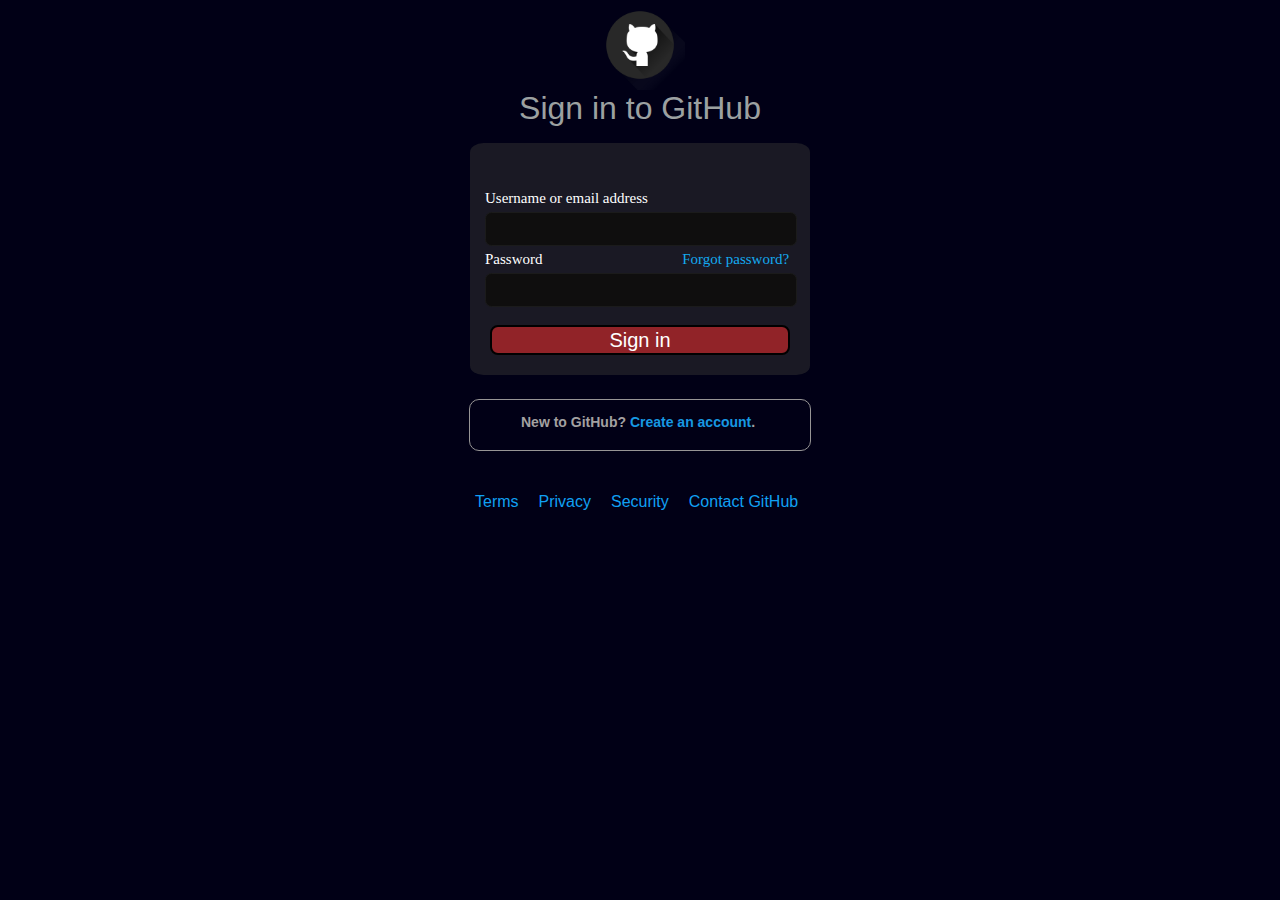
<file: index.html>
<!DOCTYPE html>
<html lang="en">
<head>
    <meta charset="UTF-8">
    <meta http-equiv="X-UA-Compatible" content="IE=edge">
    <meta name="viewport" content="width=device-width, initial-scale=1.0">
    <title>Github login clone</title>
    <link rel="stylesheet" href="style.css">
    <script src="javascript.js"></script>
</head>
<body>
    <div class="container1">
        
           <img src="logo.png" alt="Github">
        
            <h1>Sign in to GitHub</h1>
    </div>
    <div class="container2">
        <form action="">
            <label for="username">Username or email address</label>
            <input type="text" name="username" id="user" class="formitems" >
            <label for="password">Password <a href="" target="_blank">Forgot password?</a></label> 
            <input type="text" name="password" id="pass" class="formitems">
            <input type="submit" value="Sign in" class="btn" onclick="validate()">
        </form>
    </div>
    <div class="container3">
        <h3>New to GitHub? <a href="https://github.com/signup?source=login" target="_blank">Create an account</a>.</h3>
    </div>
    <nav class="last">
        <ul>
            <li class="item-1"><a href="" target="_blank">Terms</a></li>
            <li class="item-1"><a href="" target="_blank">Privacy</a></li>
            <li class="item-1"><a href="" target="_blank">Security</a></li>
            <li class="item-1"><a href="" target="_blank">Contact GitHub</a></li>
        </ul>
    </nav>
</body>
</html>
</file>
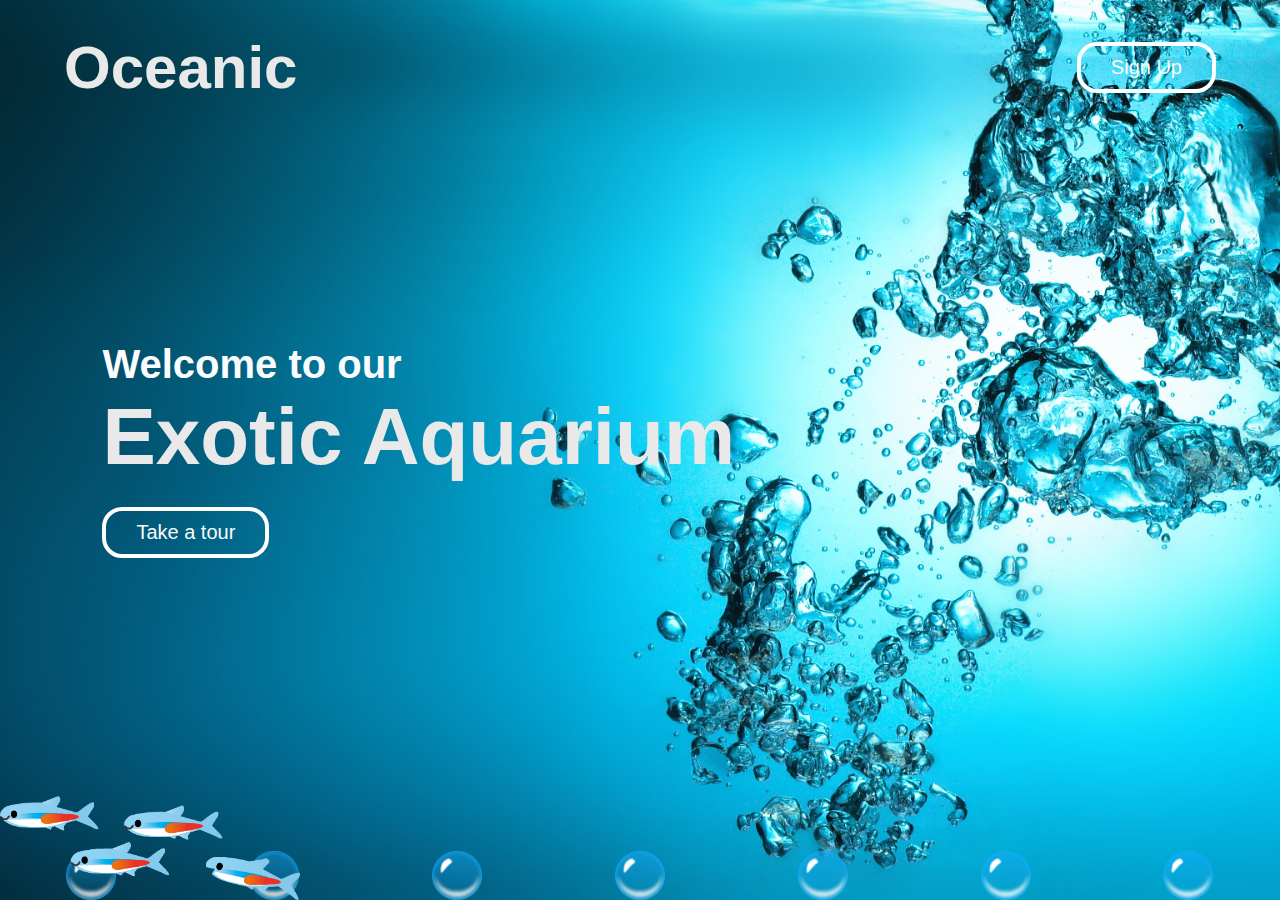
<file: index2.html>
<!DOCTYPE html>
<html lang="en">
<head>
    <meta charset="UTF-8">
    <meta http-equiv="X-UA-Compatible" content="IE=edge">
    <meta name="viewport" content="width=device-width, initial-scale=1.0">
    <title>Animation wala website</title>
    <link rel="stylesheet" href="style2.css">
</head>
<body>
    <div class="hero">
        <div class="navbar">
            <h1>Oceanic</h1>
            <button type="button">Sign Up</button>
        </div>
        <div class="content">
            <h3>Welcome to our</h3>
            <h1 id="rof">Exotic Aquarium</h1>
            <button type="button">Take a tour</button>
        </div>
        

        <div class="bubbles">
            <img src="pngwing.com.png" alt="">
            <img src="pngwing.com.png" alt="">
            <img src="pngwing.com.png" alt="">
            <img src="pngwing.com.png" alt="">
            <img src="pngwing.com.png" alt="">
            <img src="pngwing.com.png" alt="">
            <img src="pngwing.com.png" alt="">
        </div>

        <div class="fishes">
            <img src="fish.png" alt="">
        </div>
    </div>
</body>
</html>
</file>
<file: style.css>
*
{
    padding: 0;
    margin: 0;
}

body
{
    background-color: rgb(1, 0, 22);
    color: white;
}

.container1
{
    justify-content: center;
    align-items: center;
    display: flex;
    flex-direction: column;
    position: relative;
    /* overflow: auto; */
}

 .container1 img
{
    width: 90px;
    height: 90px;
}

 h1
{
     text-align: center;
     color: rgb(156, 161, 161);
     font-family: -apple-system,BlinkMacSystemFont,Segoe UI,Helvetica,Arial,sans-serif,Apple Color Emoji,Segoe UI Emoji;
     font-weight: 300;
}

.container2
{
   background-color: rgb(26, 25, 36);
   justify-content: center;
   align-items: center;
   width: 340px;
   height: 200px;
  margin: auto;
   padding-top: 2rem;
   margin-top: 1rem;
   border-radius: 4%;
   font-size: 15px;
  display: flex;
  flex-direction: column;
}
.formitems
{
    padding: 5px;
    margin: 5px auto;
    margin-left: 15px;
    width: 300px;
    height: 22px;
    border-radius: 0.4rem;
    border: 1px solid rgb(27, 27, 27);
    background-color: rgb(15, 14, 14);
    color: white;
}

.formitems:hover
{
    border: 0.1rem solid rgb(24, 99, 211);
    box-shadow: 1px 1px 1px  rgb(31, 78, 209);
}

input:focus {
	outline: none;
  	border: 1px solid red;
}

label
{
    margin-left: 15px ;
    margin-bottom: 5px;
    /* margin-bottom: 3px; */
}

label a
{
    font-size: 15px;
    text-decoration: none;
    margin-left: 40%;
    color: rgb(20, 170, 240);
}

.btn
{
    width: 300px;
    height: 30px;
    margin: 5px auto;
    margin-left: 20px;
    cursor: pointer;
    border-radius: 0.5rem;
    font-size: 20px;
    background-color: rgba(233, 44, 44, 0.575);
    font-weight: 200;
    color: white;
    border: 2px solid black;
    margin-top: 4%;
}

.btn:hover
{
    background-color: rgb(39, 207, 39);
}

.container3
{
   justify-content: center;
   align-items: center;
   width: 340px;
   height: 50px;
   margin:auto;
   margin-top: 1.5rem;
   border-radius: 10px;
   font-size: 15px;
   border: 0.5px solid rgb(151, 149, 149);
}

h3
{
    align-items: center;
    justify-content: center;
    margin-top: 4%;
    margin-left: 15%;
    font-family: -apple-system,BlinkMacSystemFont,Segoe UI,Helvetica,Arial,sans-serif,Apple Color Emoji,Segoe UI Emoji;
    font-size: 14px;
    color: rgb(163, 161, 161);
}

h3 a
{
    text-decoration: none;
    color: rgb(23, 152, 226);
}

.last
{
    justify-content: center;
    align-items: center;
    margin: auto;
    padding: 2rem;
    width: 350px;
}

nav ul
{
    display: flex;
}

 ul li
{
    list-style: none;
    margin: 10px;
}

li a
{
    color: rgb(16, 160, 243);
    text-decoration: none;
    font-family: -apple-system,BlinkMacSystemFont,Segoe UI,Helvetica,Arial,sans-serif,Apple Color Emoji,Segoe UI Emoji;
}

li a:hover
{
    text-decoration: underline;
}
</file>
<file: style2.css>
*
{
    margin: 0;
    padding: 0;
    font-family: -apple-system, BlinkMacSystemFont, 'Segoe UI', Roboto, Oxygen, Ubuntu, Cantarell, 'Open Sans', 'Helvetica Neue', sans-serif;
}

.hero
{
    background-image: url('imageultimate.jpg');
    width: 100%;
    height: 100vh;
    background-size: cover;
    background-position: center;
    position: relative;
    overflow: hidden;
    opacity: none;
}

h1
{
   font-size: 60px;
   font-weight: bolder;
   color: rgb(233, 233, 233);
}
.navbar
{
    width: 90%;
    height: 15%;
    margin: auto;
    display: flex;
    align-items: center;
    justify-content: space-between;
}

button
{
    color: #fafafa;
    padding: 10px 30px;
    background: transparent;
    border: 4px solid rgb(255, 255, 255);
    border-radius: 20px;
    outline: none;
    cursor: pointer;
    font-size: 20px;
    font-weight: 500;
}

button:hover
{
    border: 4px solid springgreen;
    box-shadow: 4px 4px 4px 0px rgb(3, 22, 24);
}

.content
{
    color: #fbfcfd;
    position: absolute;
    top: 50%; left: 8%;
    transform: translateY(-50%);
    z-index: 2;
}
h3
{
    font-size: 40px;
}
#rof
{
    font-size: 80px;
    margin: 10px 0 30px;
    line-height: 80px;
}


.bubbles img
{
width: 50px;
animation: bubble 7s linear infinite;
}

.bubbles
{
    width: 100%;
    display: flex;
    align-items: center;
    justify-content: space-around;
    position: absolute;
    bottom: 0;
}

@keyframes bubble{
    0%
    {
        transform: translateY(0);
        opacity: 0;
    }
    25%
    {
       
        opacity: 1;
    }
    50%
    {
       
        opacity: 1;
    }
    75%
    {
        
        opacity: 1;
    }
    100%
    {
        transform: translateY(-80vh);
        opacity: 0;
    }
}

.bubbles img:nth-child(1)
{
    animation-delay: 2s;
}
.bubbles img:nth-child(2)
{
    animation-delay: 2.5s;
}
.bubbles img:nth-child(3)
{
    animation-delay: 3s;
}
.bubbles img:nth-child(4)
{
    animation-delay: 2s;
}
.bubbles img:nth-child(5)
{
    animation-delay: 5.5s;
}
.bubbles img:nth-child(6)
{
    animation-delay: 3s;
}
.bubbles img:nth-child(7)
{
    animation-delay: 1s;
}

.fishes img
{
width: 300px;
animation: fish 10s linear infinite;
}

.fishes
{
    width: 100%;
    display: flex;
    align-items: center;
    position: absolute;
    bottom: 0;
}

@keyframes fish{
    0%
    {
        transform: translateX(200vh);
        opacity: 0;
    }
    25%
    {
       
        opacity: 1;
    }
    50%
    {
       
        opacity: 1;
    }
    75%
    {
        
        opacity: 1;
    }
    100%
    {
        transform: translateX(0);
        opacity: 0;
    }
}
</file>
